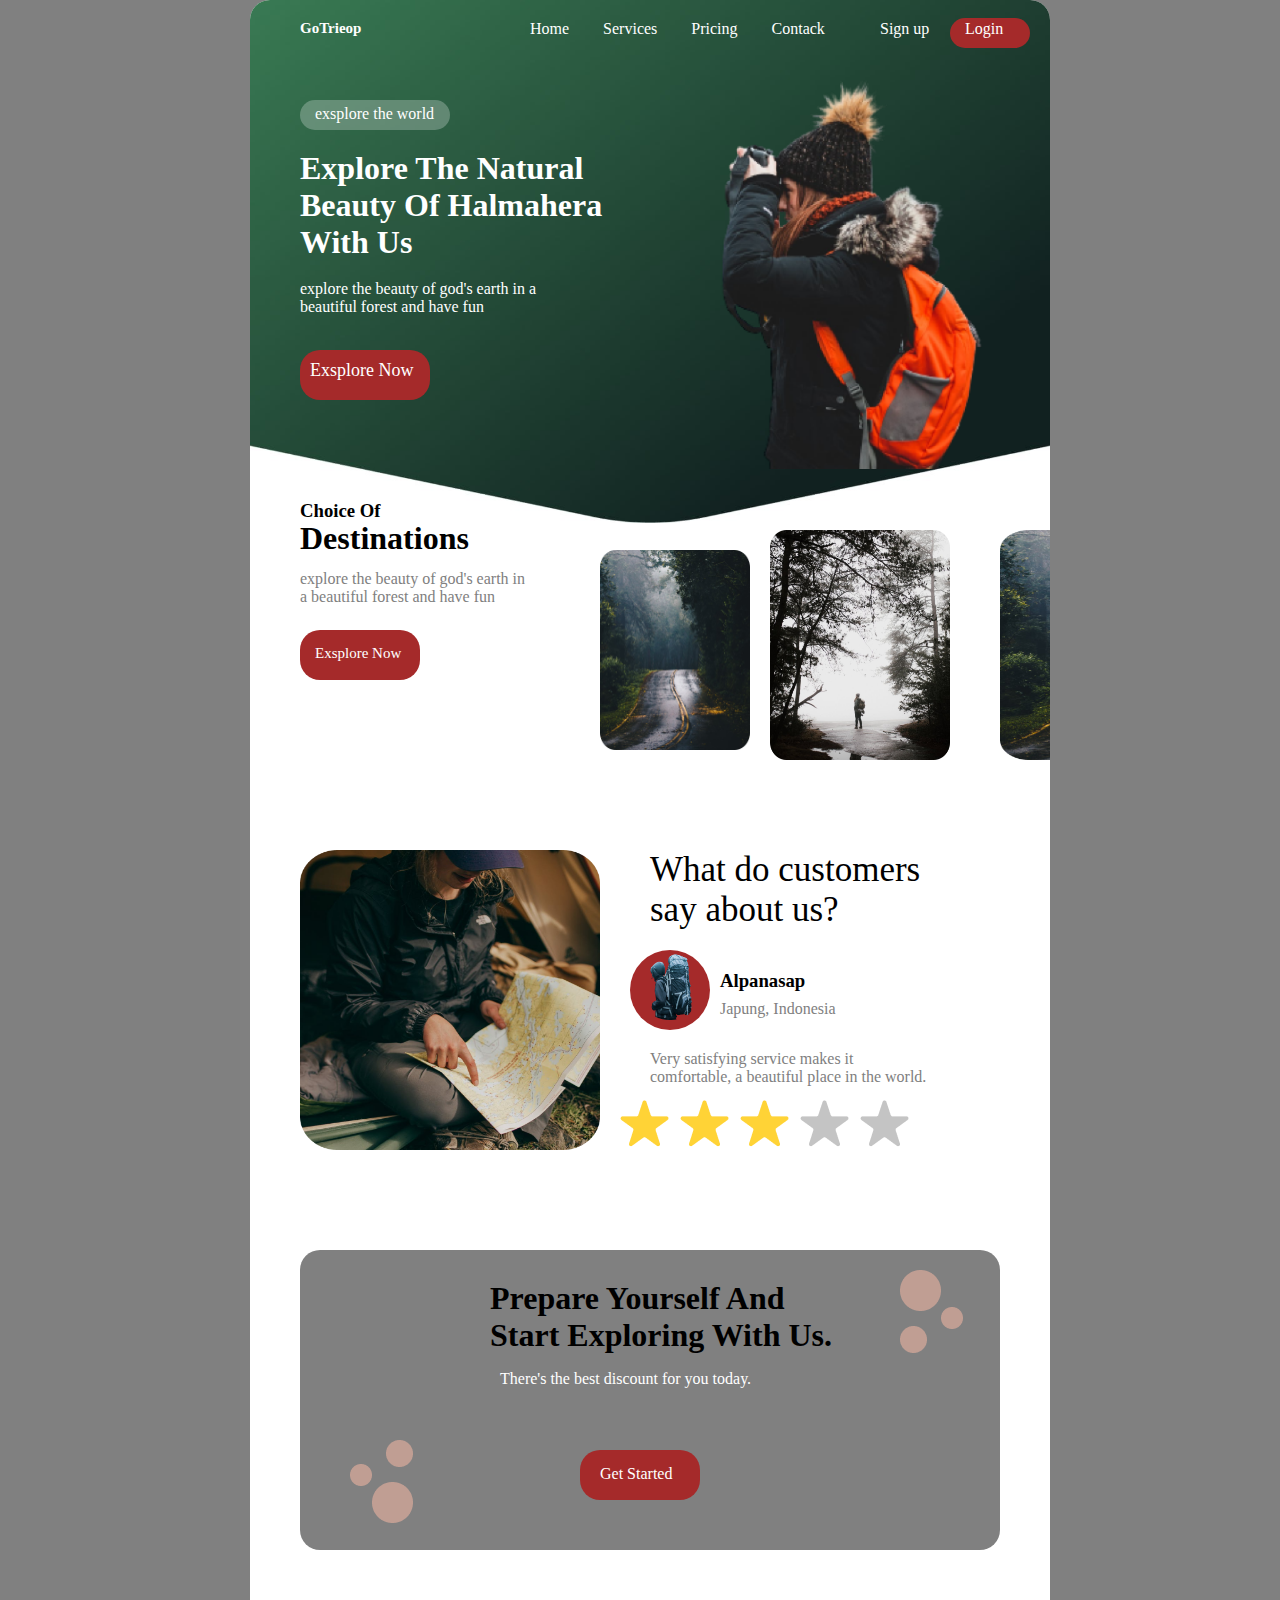
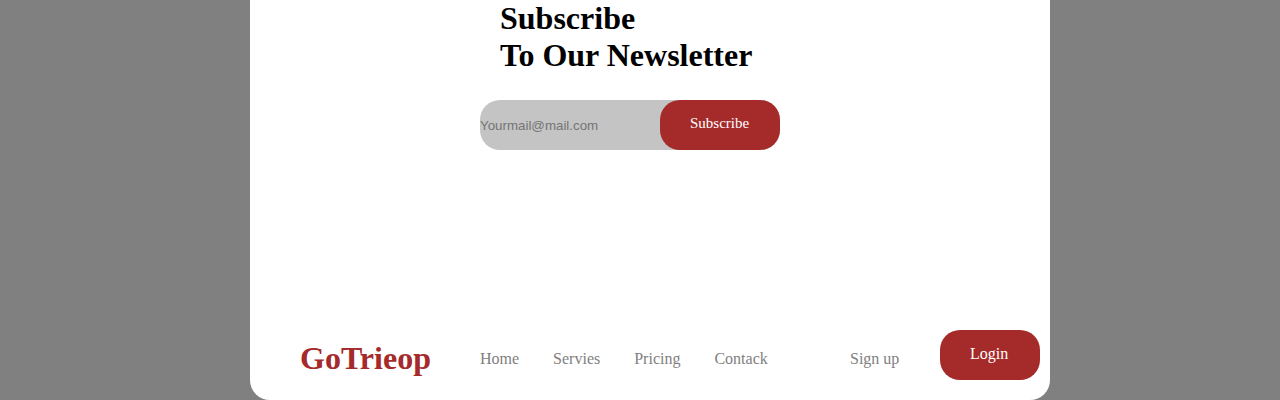
<file: figma 1/index.html>
<!DOCTYPE html>
<html lang="en">
<head>
    <meta charset="UTF-8">
    <meta name="viewport" content="width=device-width, initial-scale=1.0">
    <title>Document</title>
    <link rel="stylesheet" href="./style.css">
</head>
<body>
    <div class="kata">
        <img src="./photo_2023-10-03_12-49-18.jpg" alt="">
    </div>
</body>
<div class="katta">
    <img src="./image 10.png" alt="">
    
</div>
<h1 class="a1">GoTrieop</h1>
<ul class="collection">
    <il>Home</il>
    <il>Services</il>
    <il>Pricing</il>
    <il>Contack</il>
</ul>
<p class="sign">Sign up</p>
<div class="log">
    <p>Login</p>
</div>
<h1 class="a2">Explore The Natural <br>
    Beauty Of Halmahera <br>
    With Us</h1>
    <P class="a3">explore the beauty of god's earth in a <br> beautiful forest and have fun</P>
    <div class="ex">
        <p>Exsplore Now</p>
    </div>
    <div class="box">
        <p>exsplore the world</p>
    </div>
    <h3 class="a4">Choice Of </h3>
    <h1 class="a5">Destinations</h1>
    <p class="a6">explore the beauty of god's earth in <br> a beautiful forest and have fun</p>
    <div class="box1">
        <p class="a7">Exsplore Now</p>
    </div>
    <div class="res">
        <img src="./Rectangle 24.png" alt="">
    </div>
    <div class="rest">
        <img src="./Rectangle 25.png" alt="">
    </div>
    <div class="resta">
        <img src="./Rectangle 26.png" alt="">
    </div>
    <div class="mask">
        <img src="./Mask Group.png" alt="">
    </div>
    <p class="a8">What do customers <br>  say about us?</p>
    <div class="box2">
        <img src="./1.png" alt="">
    </div>
    <h3 class="a9">Alpanasap</h3>
    <p class="a10">Japung, Indonesia</p>
    <p class="a11">Very satisfying service makes it <br> comfortable, a beautiful place in the world. </p>
    <div class="box4">
        <img src="./Star 1.png" alt="">
    </div>
    <div class="box5">
        <img src="./Star 1.png" alt="">
    </div>
    <div class="box6">
        <img src="./Star 1.png" alt="">
    </div>
    <div class="box7">
        <img src="./Star 4.png" alt="">
    </div>
    <div class="box8">
        <img src="./Star 4.png" alt="">
    </div>
    <div class="orta">
        <h1 class="p1">Prepare Yourself And <br>
            Start Exploring With Us.</h1>
            <p class="p2">There's the best discount for you today.</p>
    </div>
    <div class="gt">
        <p>Get Started</p>
    </div>
    <div class="gr">
        <img src="./Group 1.png" alt="">
    </div>
    <div class="ga">
        <img src="./Group 2.png" alt="">
    </div>
    <h1 class="p4">Subscribe <br>
        To Our Newsletter</h1>
        <div class="in">
            <input placeholder="Yourmail@mail.com" type="text" >
           
        </div>
        <div class="ina">
            <p>Subscribe</p>
        </div>
        <ul class="oxiri">
            <il>Home</il>
            <il>Servies</il>
            <il>Pricing</il>
            <il>Contack</il>
        </ul>
        <h1 class="oxr">GoTrieop</h1>
        <p class="ox">Sign up</p>
        <div class="songi">
            <p>Login</p>
        </div>
</html>
</file>
<file: figma 1/style.css>
*{
    margin: 0;
    padding: 0;
}
body{
    
    background: gray;
}
.kata img{
    position: absolute;
    width: 800px;
    border-radius: 20px 20px 0 0;
}
.kata{
    position: absolute;
    width: 800px;
    height: 2000px;
    background: white;
    left: 250px;
    border-radius: 20px;

}
.katta  img{
    position: absolute;
    z-index: 1;
    width: 500px;
    left: 550px;
    top: 20px;
    
}
.a1{
    position: absolute;
    color: white;
    top:20px;
   left:300px;
font-size: 15px;
}
.collection{
    position: absolute;
    color: white;
    top: 20px;
    left: 500px;
}
.collection il{
    margin-left: 30px;
}
.sign{
    position: absolute;
    color: white;
    top: 20px;
    left: 880px;
}
.log{
    position: absolute;
    color: white;
    background: brown;
    width: 80px;
    height: 30px;
border-radius: 20px;
top: 18px;
left: 950px;
}
.log p{
    position: absolute;
    top: 2px;
    left: 15px;
}
.a2{
    position: absolute;
    color: white;
    top: 150px;
    left: 300px;
}
.a3{
    position: absolute;
    color: white;
    top: 280px;
    left: 300px;
}
.ex{
    position: absolute;
    color: white;
    background: brown;
    width: 130px;
    height: 50px;
    border-radius: 20px;
    top: 350px;
    left: 300px;
}
.ex p{
    position: absolute;
    font-size: 18px;
    left: 10px;
top: 10px;
}

.box{
    position: absolute;
    color: white;
    background-color: #FFFFFF40;
    width: 150px;
    height: 30px;
    border-radius: 20px;
    top: 100px;
    left: 300px;
}
.box p{
    position: absolute;
    left: 15px;
    top: 5px;
}
.a4{
    position: absolute;
    color: black;
    top: 500px;
    left: 300px;
}
.a5{
    position: absolute;
    color:black;
    top: 520px;
    left: 300px;
}
.a6{
    position: absolute;
    color: gray;
    top: 570px;
    left: 300px;
}
.box1{
    position: absolute;
    width: 120px;
    height: 50px;
    border-radius: 20px;
    background: brown;
    top: 630px;
    left: 300px;
}
.box1 p{
    position: absolute;
    color: white;
    font-size: 15px;
    top: 15px;
    left: 15px;    
}
.res img{
    position: absolute;
    top: 550px;
    width: 150px;
    height: 200px;
    left: 600px;
}
.rest img{
    position: absolute;
    top: 530px;
    width: 180px;
    height: 230px;
    left: 770px;
}
.resta img{
    position: absolute;
    top: 530px;
    width: 50px;
    height: 230px;
    left: 1000px;
}
.mask img{
    position: absolute;
    width: 300px;
    top: 850px;
    height: 300px;
    left: 300px;
}
.a8{
    position: absolute;
    font-size: 35px;
    color: black;
    top: 850px;
    left:650px;
}
.box2{
    position: absolute;
    width: 80px;
    height: 80px;
    background: brown;
    top: 950px;
    left:630px;
    border-radius: 50px;
}
.box2 img{
    position: absolute;
    width: 70px;
    height: 70px;
    left: 5px;
}
.a9{
    position: absolute;
    color: black;
    top: 970px;
    left:720px;
}
.a10{
    position: absolute;
    color: gray;
    top: 1000px;
    left: 720px;
}
.a11{
    position: absolute;
    color: gray;
    top: 1050px;
    left: 650px;
}
.box4{
    position: absolute;
    color: gray;
    top: 1100px;
    left: 620px;
}
.box5{
    position: absolute;
    color: gray;
    top: 1100px;
    left: 680px;
}
.box6{
    position: absolute;
    color: gray;
    top: 1100px;
    left:740px;
}
.box7{
    position: absolute;
    color: gray;
    top: 1100px;
    left:800px;
}
.box8{
    position: absolute;
    color: gray;
    top: 1100px;
    left:860px;
}
.orta{
    position: absolute;
    width: 700px;
    height: 300px;
    background: gray;
    left: 300px;
    border-radius:20px ;
    top: 1250px;
}
.p1{
    position: absolute;
    left: 190px;
    top: 30px;
}
.p2{
    position: absolute;
    color: white;
    top: 120px;
    left: 200px;
}
.gt{
    position: absolute;
    color: white;
    background: brown;
    width: 120px;
    height: 50px;
    border-radius: 20px;
    top: 1450px;
    left: 580px;
}
.gt p{
    position: absolute;
    left: 20px;
    top: 15px;
}
.gr img{
    position: absolute;
    top: 1270px;
    left: 900px;
}
.ga img{
    position: absolute;
    top: 1440px;
    left: 350px;
}
.p4{
    position: absolute;
    top: 1600px;
    left: 500px;
}
.in input{
    position: absolute;
    width: 300px;
    height: 50px;
    background-color: #C4C4C4;
    border-radius: 20px;
    top: 1700px;
    left: 480px;
    border: none;

}
.ina{
    position: absolute;
    background: brown;
    width: 120px;
    height: 50px;
    border-radius: 20px;
    color: white;
    left:660px;

    top: 1700px;
}
.ina p{
    position: absolute;
    font-size: 15px;
    top: 15px;
    left: 30px;
}
.oxiri{
    position: absolute;
    color:gray;
    top: 1950px;
    left: 450px;
}
.oxiri il{
    margin-left: 30px;
}
.oxr{
    position: absolute;
    color:brown;
    top: 1940px;
    left: 300px;
}
.ox{
    position: absolute;
    color:gray;
    top: 1950px;
    left: 850px;
}
.songi{
    position: absolute;
    width: 100px;
    height: 50px;
    background: brown;
    border-radius: 20px;
    color: white;
    top: 1930px;
    left: 940px;
}
.songi p{
    position: absolute;
    left: 30px;
    top: 15px;
    
}
</file>
